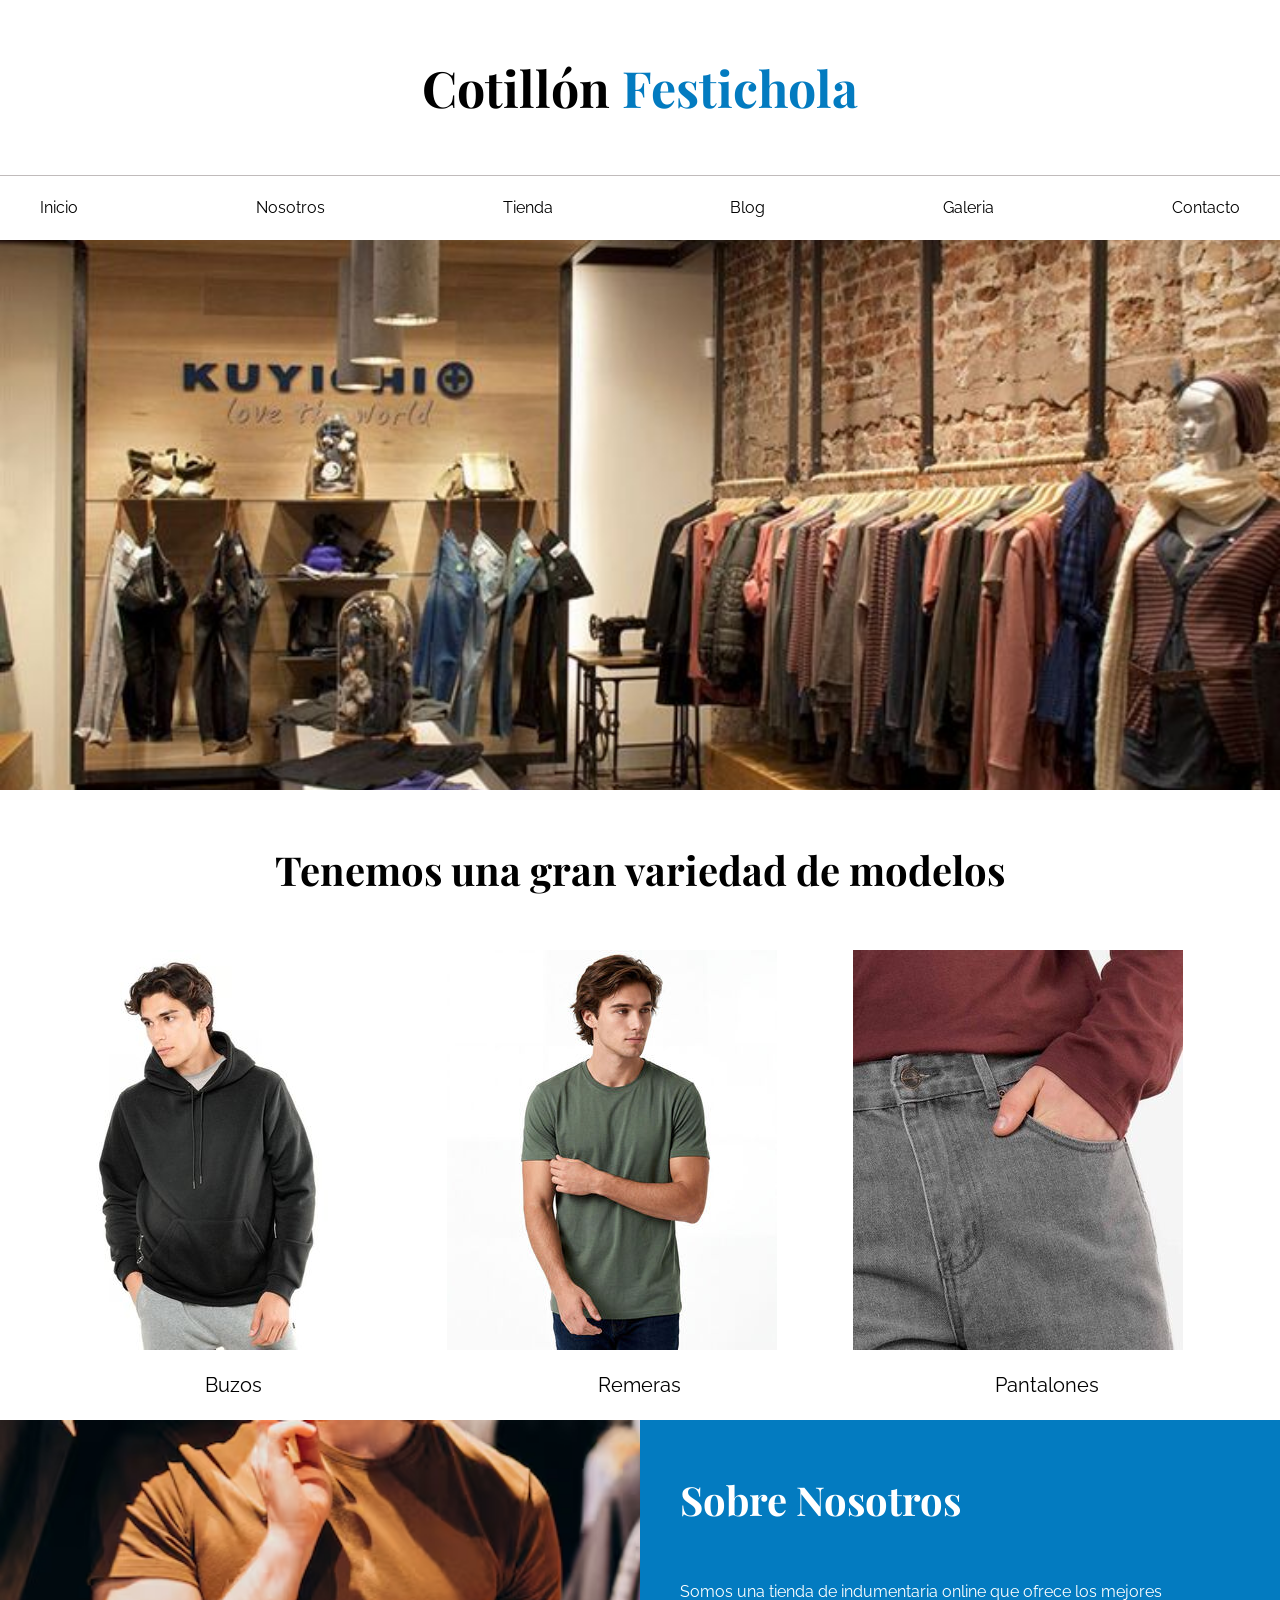
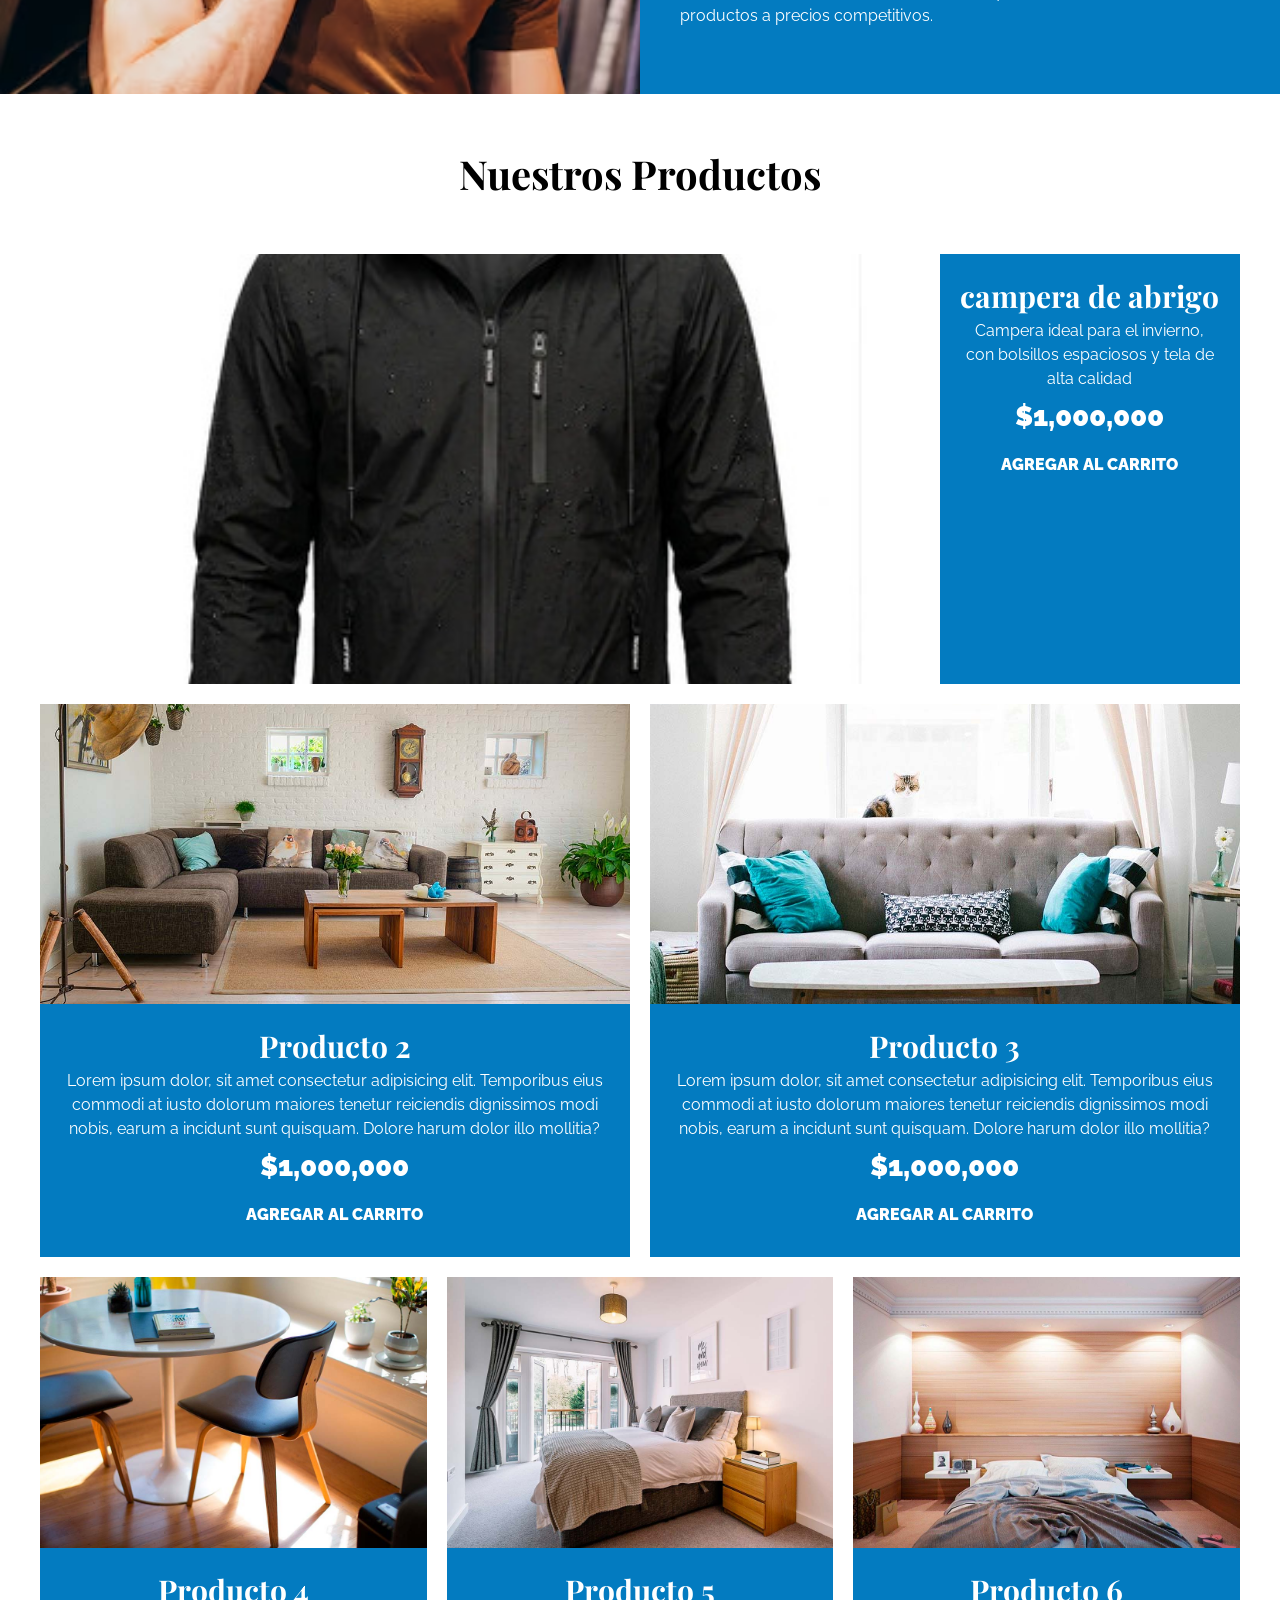
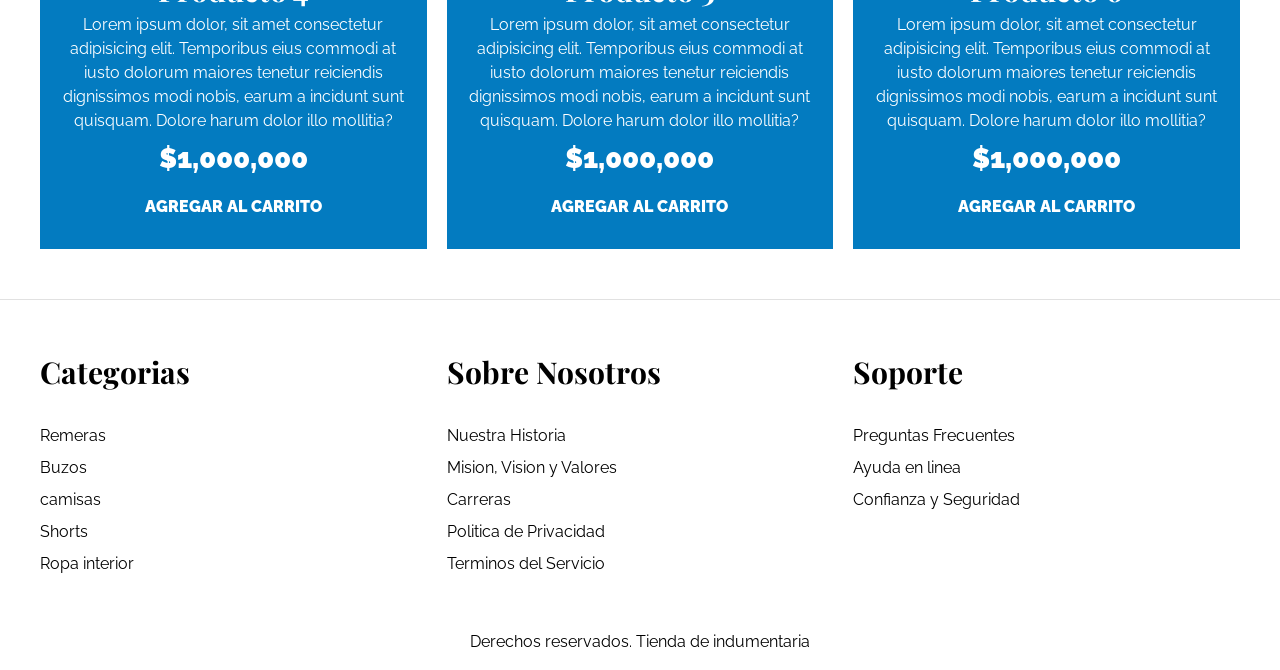
<file: index.html>
<!DOCTYPE html>
<html lang="es">
<head>
    <meta charset="UTF-8">
    <meta name="viewport" content="width=device-width, initial-scale=1.0">
    <title>Ecommerce- indumentaria</title>

    <link rel="stylesheet" href="css/normalize.css">
    <link rel="preconnect" href="https://fonts.googleapis.com">
    <link rel="preconnect" href="https://fonts.gstatic.com" crossorigin>
    <link href="https://fonts.googleapis.com/css2?family=Playfair+Display:wght@700&family=Raleway:wght@400;700;900&display=swap" rel="stylesheet">

    <link rel="stylesheet" href="css/app.css">
</head>  
<body>
    <header>
        <h1 class="title">
            Cotillón <span> Festichola </span> 
        </h1>
    </header> 

    <nav class="navegation-container">
        <nav class="main-nav container">
            <a href="index.html">Inicio</a>
            <a href="about-us.html">Nosotros</a>
            <a href="store.html">Tienda</a>
            <a href="blog.html">Blog</a>
            <a href="gallery.html">Galeria</a>
            <a href="contact.html">Contacto</a>
        </nav>
    </nav>

    <div class="hero"></div>

    <section class="container categories">

        <h2 class="text-center">Tenemos una gran variedad de modelos</h2>
        
        <div class="categories-list">
            <div class="category">
                <img src="images/buzo2.jpg" alt="Image not found" >
                <a href="#">Buzos</a>
            </div>
    
            <div class="category">
                <img src="images/remera.jpg" alt="Image not found" >
                <a href="#">Remeras</a>
            </div>
    
            <div class="category">
                <img src="images/pantalones.jpg" alt="Image not found" >
                <a href="#">Pantalones</a>
            </div>
        </div>
    </section>

    <section class="about-us">
        <div class="container about-us-grid">
            <div class="about-us-text">
                <h2>Sobre Nosotros</h2>
                <p>Somos una tienda de indumentaria online que ofrece los mejores productos a precios competitivos.</p>
            </div>
        </div>
    </section>

    <!-- <section class="about-company">
        <div>
            <h2>Sobre Nosotros</h2>
            <p>Lorem ipsum dolor sit amet consectetur adipisicing elit. Mollitia, quidem nulla. Nobis dicta, reiciendis quidem assumenda animi dolor laboriosam ea, distinctio numquam temporibus earum ducimus, minus quia ex! Architecto, nihil.
            Tenetur eius architecto pariatur ex expedita quia vero impedit, nobis adipisci fugit atque eaque dolorum alias vitae facere nisi, blanditiis nesciunt quaerat aut, ratione dolore itaque doloremque accusantium voluptatem! Autem.</p>
        </div>
    </section> -->

    <main class="main-content container">
        <h2 class="text-center">Nuestros Productos</h2>
        
        <div class="products-list">
            <div class="product">
                <img src="images/abrigo.jpg" alt="Image not found" >

                <div class="info-product">
                    <h3>campera de abrigo</h3>
                    <p>Campera ideal para el invierno, con bolsillos espaciosos y tela de alta calidad</p>
                    <p class="price">$1,000,000</p>

                    <a  class="btn" href="#">Agregar al carrito</a>
                </div> <!-- Info Producto -->
            </div> <!-- Producto -->

            <div class="product">
                <img src="images/producto2.jpg" alt="Image not found" >

                <div class="info-product">
                    <h3>Producto 2</h3>
                    <p>Lorem ipsum dolor, sit amet consectetur adipisicing elit. Temporibus eius commodi at iusto dolorum maiores tenetur reiciendis dignissimos modi nobis, earum a incidunt sunt quisquam. Dolore harum dolor illo mollitia?</p>
                    <p class="price">$1,000,000</p>

                    <a class="btn" href="#">Agregar al carrito</a>
                </div> <!-- Info Producto -->
            </div> <!-- Producto -->

            <div class="product">
                <img src="images/producto3.jpg" alt="Image not found" >

                <div class="info-product">
                    <h3>Producto 3</h3>
                    <p>Lorem ipsum dolor, sit amet consectetur adipisicing elit. Temporibus eius commodi at iusto dolorum maiores tenetur reiciendis dignissimos modi nobis, earum a incidunt sunt quisquam. Dolore harum dolor illo mollitia?</p>
                    <p class="price">$1,000,000</p>

                    <a class="btn" href="#">Agregar al carrito</a>
                </div> <!-- Info Producto -->
            </div> <!-- Producto -->

            <div class="product">
                <img src="images/producto4.jpg" alt="Image not found" >

                <div class="info-product">
                    <h3>Producto 4</h3>
                    <p>Lorem ipsum dolor, sit amet consectetur adipisicing elit. Temporibus eius commodi at iusto dolorum maiores tenetur reiciendis dignissimos modi nobis, earum a incidunt sunt quisquam. Dolore harum dolor illo mollitia?</p>
                    <p class="price">$1,000,000</p>

                    <a class="btn" href="#">Agregar al carrito</a>
                </div> <!-- Info Producto -->
            </div> <!-- Producto -->

            <div class="product">
                <img src="images/producto5.jpg" alt="Image not found" >

                <div class="info-product">
                    <h3>Producto 5</h3>
                    <p>Lorem ipsum dolor, sit amet consectetur adipisicing elit. Temporibus eius commodi at iusto dolorum maiores tenetur reiciendis dignissimos modi nobis, earum a incidunt sunt quisquam. Dolore harum dolor illo mollitia?</p>
                    <p class="price">$1,000,000</p>

                    <a class="btn" href="#">Agregar al carrito</a>
                </div> <!-- Info Producto -->
            </div> <!-- Producto -->

            <div class="product">
                <img src="images/producto6.jpg" alt="Image not found" >

                <div class="info-product">
                    <h3>Producto 6</h3>
                    <p>Lorem ipsum dolor, sit amet consectetur adipisicing elit. Temporibus eius commodi at iusto dolorum maiores tenetur reiciendis dignissimos modi nobis, earum a incidunt sunt quisquam. Dolore harum dolor illo mollitia?</p>
                    <p class="price">$1,000,000</p>

                    <a class="btn" href="#">Agregar al carrito</a>
                </div> <!-- Info Producto -->
            </div> <!-- Producto -->
        </div> <!-- Fin de Listado de Productos-->

    </main>

    <footer class="site-footer">

        <div class="grid-footer container">
            <div class="footer-category">
                <h3>Categorias</h3>
                
                <nav>
                    <a href="#">Remeras</a>
                    <a href="#">Buzos</a>
                    <a href="#">camisas</a>
                    <a href="#">Shorts</a>
                    <a href="#">Ropa interior</a>
                </nav>
            </div>
    
            <div class="footer-category">
                <h3>Sobre Nosotros</h3>
    
                <nav class="navegation">
                    <a href="#">Nuestra Historia</a>
                    <a href="#">Mision, Vision y Valores</a>
                    <a href="#">Carreras</a>
                    <a href="#">Politica de Privacidad</a>
                    <a href="#">Terminos del Servicio</a>
                </nav>
            </div>
    
            <div class="footer-category">
                <h3>Soporte</h3>
    
                <nav>
                    <a href="#">Preguntas Frecuentes</a>
                    <a href="#">Ayuda en linea</a>
                    <a href="#">Confianza y Seguridad</a>        
                </nav>
            </div>
        </div>
        <p class="copyright">Derechos reservados. Tienda de indumentaria</p>
    </footer>
</body>
</html>
</file>
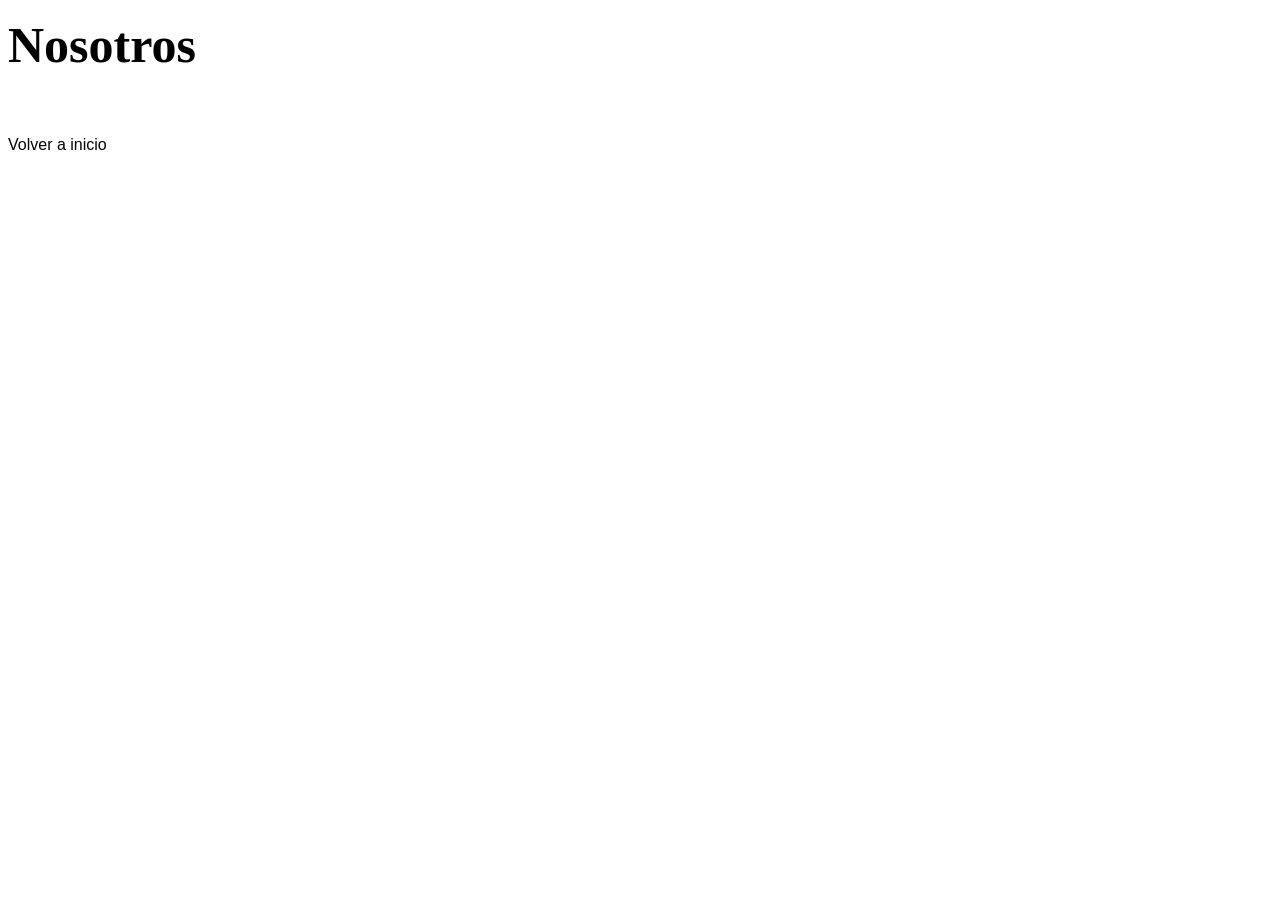
<file: about-us.html>
<!DOCTYPE html>
<html lang="en">
<head>
    <meta charset="UTF-8">
    <meta name="viewport" content="width=device-width, initial-scale=1.0">
    <title>Document</title>
    <link rel="stylesheet" href="css/app.css">
</head>
<body>
    <h1>Nosotros</h1>
    <a href="index.html">Volver a inicio</a>
</body>
</html>
</file>
<file: css/app.css>
html {
    box-sizing: border-box;
    font-size: 62.5%; /* 1REM = 10px */
}
*, *:before, *:after {
    box-sizing: border-box;
}
body{
    font-family: 'Raleway', sans-serif;
    font-size: 1.6rem;
    line-height: 1.5;
}

/** GLOBALS */

h1, h2, h3 {
    font-family: 'Playfair Display', serif;
    margin: 0 0 5rem 0;
}
h1{
    font-size: 5rem;
}
h2{
    font-size: 4rem;
}
h3{
    font-size: 3rem;
}
a {
    text-decoration: none;
    color: #000;
}
.container{
    max-width: 120rem;
    margin: 0 auto;
    /*Make the same as margin 0 auto is new feature*/
    /* margin-inline: auto; */
}
img{
    max-width: 100%;
    display: block;
}

.btn{
    background-color: #0000;
    display: block;
    color:#fff;
    text-transform:uppercase;
    font-weight:900;
    padding: 1rem;
    transition: background-color .3s ease-out;/*Like borders properties*/
}

.btn:hover{
    background-color: #769c02;
}

/** UTILS*/
.text-center{
    text-align: center;
}

/** HEADER AND NAV*/

.title {
    margin-top: 5rem;
    text-align: center;
}

.title span{
    color: #037bc0;
}

.main-nav{
    padding: 2rem 0;
    display: flex;
    /* default*/
    /* flex-direction: row; */
    justify-content: space-between;
}

.navegation-container{
    /* shorcut to create a border width,style,color */
    /* border-color: #ccc6c6;
    border-top-style: solid;
    border-width: 1px; */
    border-top: .1rem solid #c0bbbb;
}

.hero{
    background-image: url('../images/local.jpg');
    background-repeat: no-repeat;
    background-size: cover;
    background-position: center center;
    height: 55rem;
}  

/** Category list */

.categories{
    padding-top: 5rem;
}

.category{
    transition: transform .2s ease-out;
}
.category:hover{
    transform: scale(1.1);
}

.category a{
    display: block;
    text-align: center;
    padding: 2rem;
    font-size: 2rem;
}

.category a:hover {
    background-color: #037bc0;
    color: #fff;
    border-bottom-right-radius: 1rem;
}

.categories-list{
    /* grid-template-columns: 200px 200px 200px 200px; */
    /* grid-template-columns: repeat(4, 200px); */
    /* grid-template-rows: 100px 100px; */
    display: grid;
    grid-template-columns: repeat(3,1fr);
    gap: 2rem;
}

/** About us  */
.about-us{
    /*You can only use linear-gradient with bg-image*/
    background-image: linear-gradient( to right, transparent 50%, #037bc0 50%, #037bc0 100% ), url('../images/sobre.jpg');
    background-repeat: no-repeat;
    background-size: 100%, 120rem; /* linear gradient, size-image*/
    background-position: left center;
    /* margin-top: 5rem; */
    padding: 5rem 0;
} 
/* Es mas facil crear este diseño con Flexbox */
.about-us-grid{
    display: grid;
    grid-template-columns: repeat(2, 1fr);
    column-gap: 8rem;
}

.about-us-text{
    /*Position text line 2 to 3*/
    grid-column: 2 / 3;
    color: #fff;
}

/** Products list */

.main-content{
    padding-top: 5rem;
}

.products-list{
    display: grid;
    grid-template-columns: repeat(6, 1fr);
    gap: 2rem;
}

.product:nth-child(1){
    grid-column: 1/7;
    display: grid;
    grid-template-columns: 3fr 1fr;
}

.product:nth-child(1) img{
    height: 43rem;
    width: 100%;
    min-height: 100%;
    object-fit: cover;
}

.product:nth-child(2) img,
.product:nth-child(3) img{
    height: 30rem;
    width: 100%;
    object-fit: cover;
}

.product:nth-child(2){
    grid-column-start: 1;
    grid-column-end: 4;
}

.product:nth-child(3){
    grid-column-start: 4;
    grid-column-end: 7;
}

.product:nth-child(4){
    grid-column-start: 1;
    grid-column-end: 3;
}

.product:nth-child(5){
    grid-column-start: 3;
    grid-column-end: 5;
}

.product:nth-child(6){
    grid-column-start: 5;
    grid-column-end: 7;
}

.product{
    background-color: #037bc0;
}

.info-product{
    text-align: center;
    color: #fff;
    padding: 2rem;
}

.info-product h3{
    margin: 0;
}

.info-product p{
    margin: 0 0 .5rem 0;
}

.info-product .price{
    font-size: 2.8rem;
    font-weight: 900;
}

/** FOOTER*/

.site-footer{
    margin-top: 5rem;
    padding-top: 5rem;
    border-top: 1px solid #e1e1e1;
}

.site-footer h3{
    margin-bottom: 2.5rem;
}

.grid-footer{
    display: grid;
    grid-template-columns: repeat(3, 1fr);
    gap: 2rem;
}

.footer-category a{
    display: block;
    line-height: 2;
}

.copyright{
    margin-top: 5rem;
    text-align: center;
}
.promo-cuotas{
    background-color: #037bc0;
    color: #fff;
    text-align:center;
    padding: 1rem;
}
</file>
